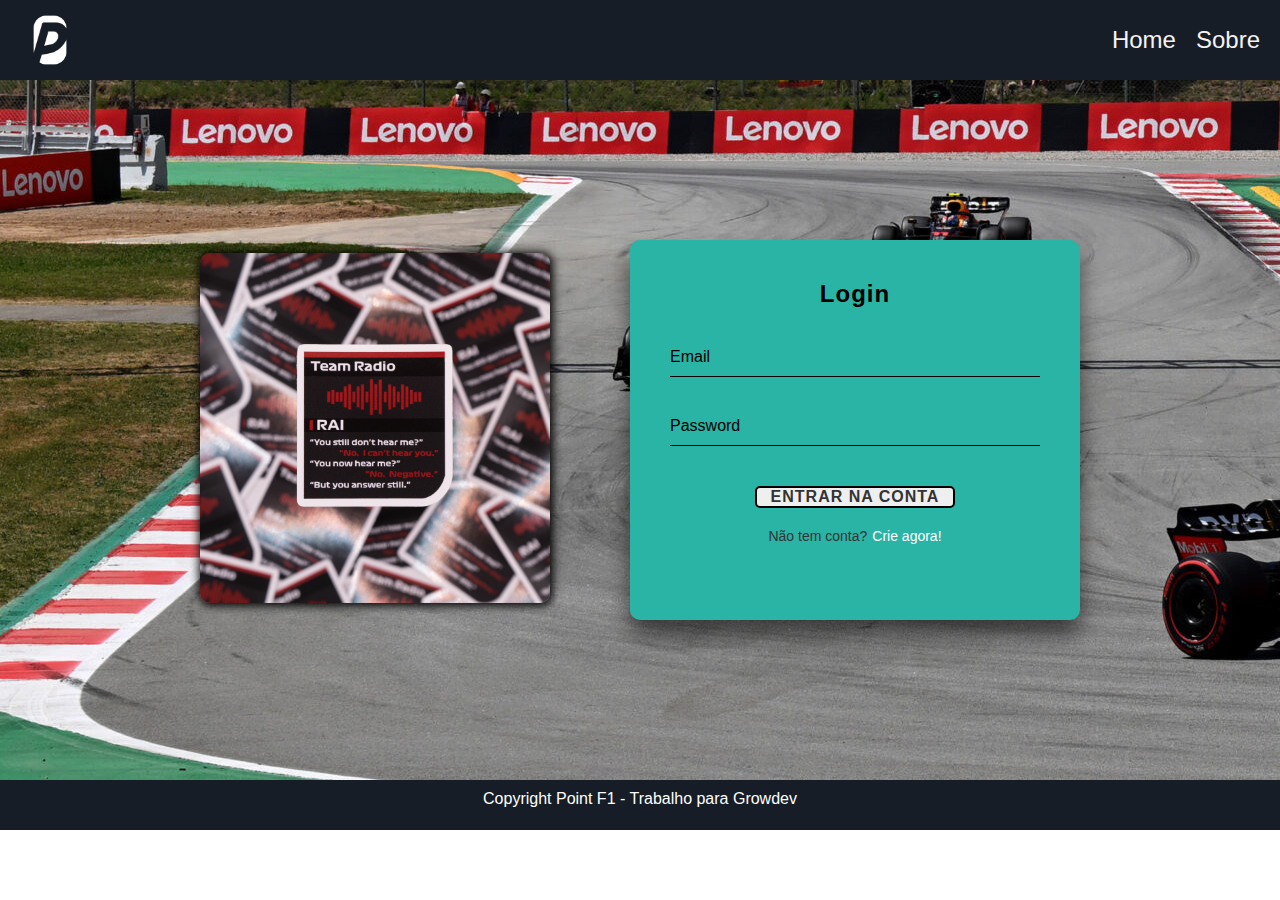
<file: index.html>
<!DOCTYPE html>
<html lang="pt-br">

<head>
  <meta charset="UTF-8" />
  <meta http-equiv="X-UA-Compatible" content="IE=edge" />
  <meta name="viewport" content="width=device-width, initial-scale=1.0" />
  <title>AGENDA PONT F1 - SEU AGREGADOR DE RECADOS DA FORMULA 1</title>
  <link rel="stylesheet" href="./css/style.css" />
</head>

<body>
  <header>
    <div class="container">
      <img src="./img/Prancheta 36.png" alt="logo" />
      <nav class="header_links">
        <ul>
          <li><a href="index.html">Home</a></li>
          <li><a href="sobre.html">Sobre</a></li>
        </ul>
      </nav>
    </div>
  </header>
  <main>
    <div class="container_main">
      <div>
        <img src="img/radiof1.jpg" alt="" class="img_radio" />
      </div>
      <div class="box_login">


        <div class="login-box">
          <p>Login</p>
          <form id="login" onsubmit="loginUsuario(event)">
            <div class="user-box">
              <input required name="emailLogin" type="text" id="emailLogin">
              <label for="emailLogin">Email</label>
            </div>
            <div class="user-box">
              <input required name="senhaLogin" type="password" id="senhaLogin">
              <label for="senhaLogin">Password</label>
            </div>
            <button type="submit" class="buttonCadastro" id="botaoLogin">
              <p id="textButton">Entrar na Conta</p>
            </button>

          </form>
          <p>Não tem conta? <a href="novousuario.html" class="a2">Crie agora!</a></p>
        </div>

      </div>

    </div>

  </main>
  <footer>
    <div class="container-footer">
      <p>Copyright Point F1 - Trabalho para Growdev</p>
    </div>
  </footer>

  <script src="js/login.js"></script>
</body>

</html>
</file>
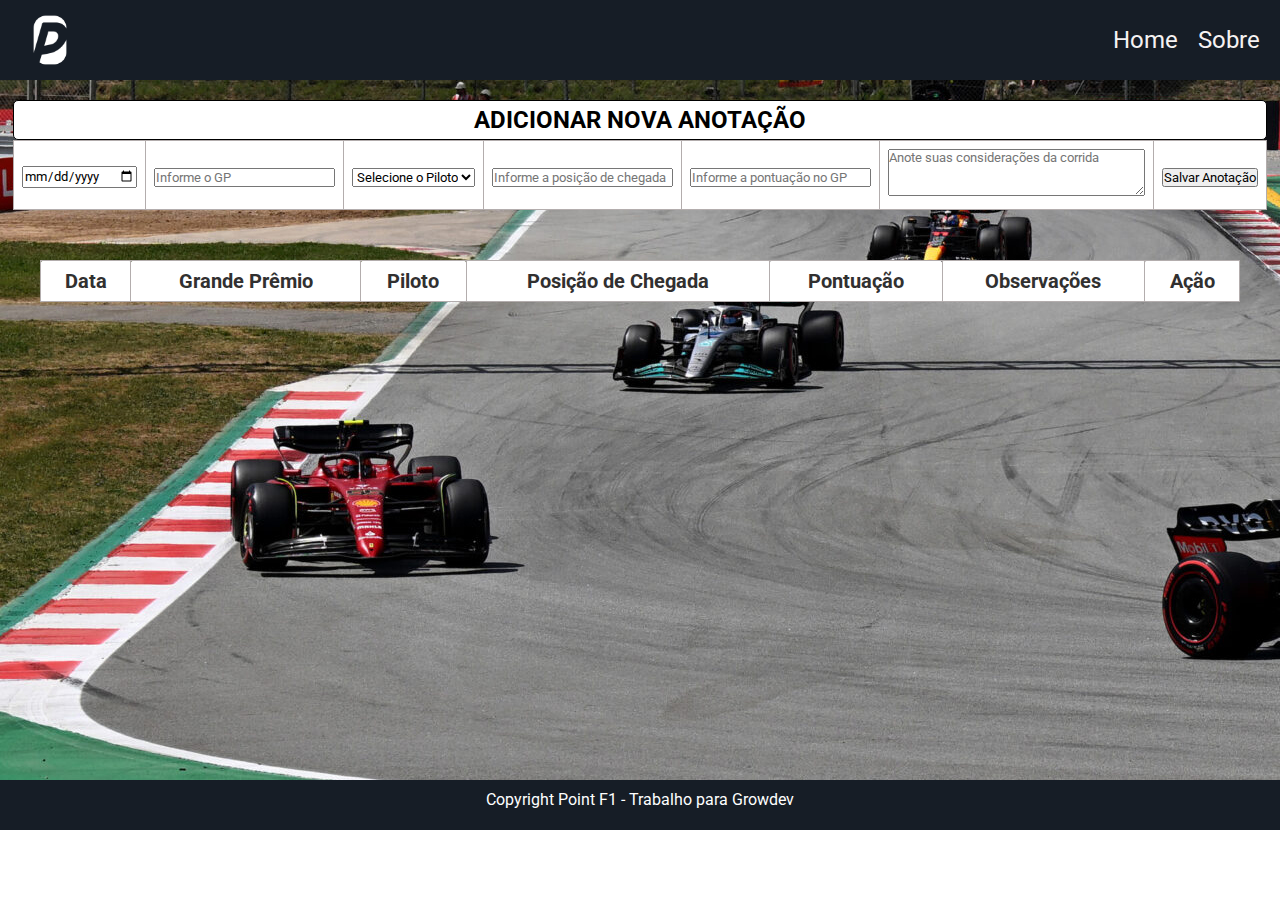
<file: anotacoes.html>
<!DOCTYPE html>
<html lang="pt-br">

<head>
  <meta charset="UTF-8" />
  <meta http-equiv="X-UA-Compatible" content="IE=edge" />
  <meta name="viewport" content="width=device-width, initial-scale=1.0" />
  <title>AGENDA PONT F1 - SEU AGREGADOR DE RECADOS DA FORMULA 1</title>
  <link rel="stylesheet" href="css/styleanot.css" />

</head>

<body>
  <header>
    <div class="container">
      <img src="./img/Prancheta 36.png" alt="logo" />
      <nav class="header_links">
        <ul>
          <li><a href="index.html">Home</a></li>
          <li><a href="sobre.html">Sobre</a></li>
        </ul>
      </nav>
    </div>
  </header>
  <main>



    <div class="container_main">

      <div class="anotacoes">
        <form id="formAnotacoes" onsubmit="cadastrarAnotacoes(event)">
          <table class="tabelaAnotacoes">
            <div class="meuRecado">
              <h2>Adicionar nova anotação</h2>
            </div>
            <tr>
              <td>
                <label for="data"></label>
                <input type="date" name="dataInf" id="dataInf">
              </td>
              <td>
                <label for="corrida"></label>
                <input type="text" name="corrida" id="corrida" placeholder="Informe o GP">
              </td>
              <td>
                <label for="piloto"></label>
                <select type="text" name="piloto" id="piloto" placeholder="Informe o Piloto">
                  <option value="" disabled selected>Selecione o Piloto</option>
                  <option value="Verstappen">Max Verstappen</option>
                  <option value="Perez">Sergio Perez</option>
                  <option value="Leclerc">Charles Leclerc</option>
                  <option value="Sainz">Carlos Sainz</option>
                  <option value="Hamilton">Lewis Hamilton</option>
                  <option value="Russell">George Russell</option>
                  <option value="Alonso">Fernando Alonso</option>
                  <option value="Stroll">Lance Stroll</option>
                  <option value="Gasly">Pierre Gasly</option>
                  <option value="Ocon">Esteban Ocon</option>
                  <option value="Norris">Lando Norris</option>
                  <option value="Piastri">Oscar Piastri</option>
                  <option value="Bottos">Valtteri Bottas</option>
                  <option value="Zhou">Guanyu Zhou</option>
                  <option value="Tsunoda">Yuki Tsunoda</option>
                  <option value="Vries">Nyck De Vries</option>
                  <option value="Magnussen">Kevin Magnussen</option>
                  <option value="Hulkenberg">Nico Hulkenberg</option>
                  <option value="Albon">Alex Albon</option>
                  <option value="Sargeant">Logan Sargeant</option>
                </select>
              </td>
              <td>
                <label for="posicaoChegada"></label>
                <input type="text" name="posicaoChegada" id="posicaoChegada" placeholder="Informe a posição de chegada">
              </td>
              <td>
                <label for="pontuacaoPiloto"></label>
                <input type="number" name="pontuacaoPiloto" id="pontuacaoPiloto" placeholder="Informe a pontuação no GP">
              </td>
              <td>
                <label for="observacoesDaCorrida"></label>
                <textarea name="observacoesDaCorrida" id="observacoesDaCorrida" cols="30" rows="03" placeholder="Anote suas considerações da corrida"></textarea>
              </td>
              <td>
                <button type="submit" id="botaoSubmit">Salvar Anotação</button>
              </td>
            </tr>
          </table>
        </form>
      </div>

      <div id="ContainerTabela">
        <table id="tabela">
          <thead>
            <tr id="cabecalho">
              <th>Data</th>
              <th>Grande Prêmio</th>
              <th>Piloto</th>
              <th>Posição de Chegada</th>
              <th>Pontuação</th>
              <th>Observações</th>
              <th>Ação</th>
            </tr>
          </thead>
          <tbody id="tBody">

          </tbody>
        </table>
      </div>

      <!-- <table class="table">
        <tr>
          <th>Data</th>
          <th>Grande Prêmio</th>
          <th>Piloto</th>
          <th>Posição de Chegada</th>
          <th>Pontuação</th>
          <th>Observações</th>
          <th>Ação</th>


        </tr>

        <tbody id="tBody">




        </tbody>
      </table> -->

    </div>







    <footer>
      <div class="container-footer">
        <p>Copyright Point F1 - Trabalho para Growdev</p>
      </div>
    </footer>

    <script src="js/anotacoes.js"></script>
</body>

</html>
</file>
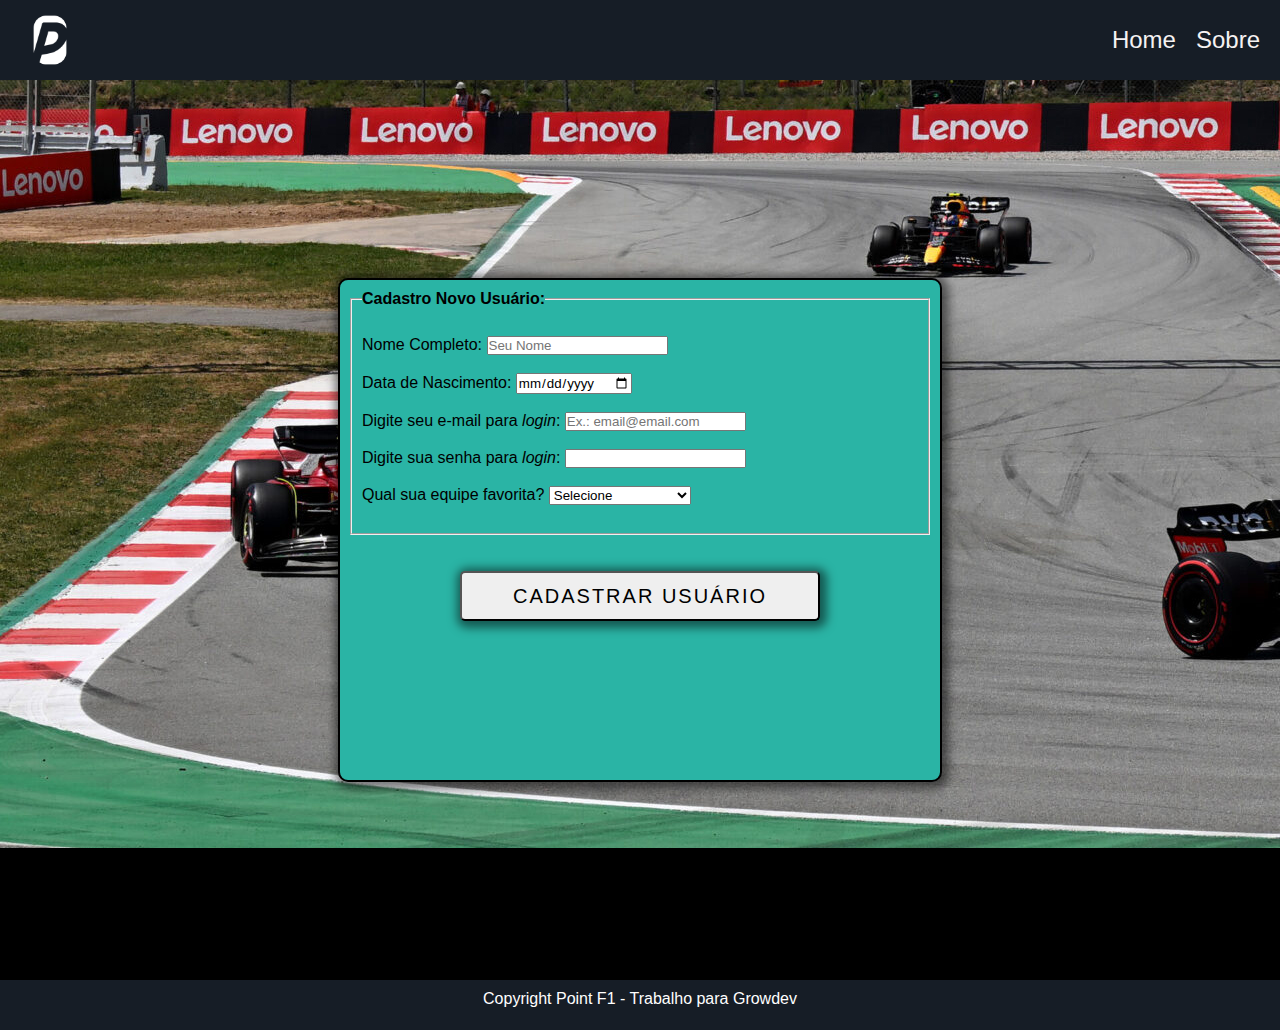
<file: novousuario.html>
<!DOCTYPE html>
<html lang="pt-br">

<head>
  <meta charset="UTF-8" />
  <meta http-equiv="X-UA-Compatible" content="IE=edge" />
  <meta name="viewport" content="width=device-width, initial-scale=1.0" />
  <title>AGENDA PONT F1 - SEU AGREGADOR DE RECADOS DA FORMULA 1</title>
  <link rel="stylesheet" href="./css/style-new.css" />
</head>

<body>
  <header>
    <div class="container">
      <img src="./img/Prancheta 36.png" alt="logo" />
      <nav class="header_links">
        <ul>
          <li><a href="index.html">Home</a></li>
          <li><a href="sobre.html">Sobre</a></li>
        </ul>
      </nav>
    </div>
  </header>
  <main>
    <div class="container_main">
      <form action="" class="formularioCadastro" id="formularioCadastro" onsubmit="signup(event)">
        <fieldset>
          <legend><strong>Cadastro Novo Usuário:</strong></legend>
          <br>
          <label for="nomeCompleto">Nome Completo:</label>
          <input type="text" id="nomeCompleto" name="nomeCompleto" placeholder="Seu Nome" required>
          <br>
          <br>
          <label for="dataNascimento">Data de Nascimento:</label>
          <input type="date" name="dataNascimento" id="dataNascimento">
          <br><br>
          <label for="emailLogin">Digite seu e-mail para <i>login</i>:</label>
          <input type="email" name="emailLogin" id="emailLogin" placeholder="Ex.: email@email.com" required>
          <br><br>
          <label for="senhaLogin">Digite sua senha para <i>login</i>:</label>
          <input type="password" name="senhaLogin" id="senhaLogin" required>
          <br><br>
          <label for="equipeTorcida">Qual sua equipe favorita? </label>
          <select name="equipeTorcida" id="equipeTorcida">
            <option value="" disabled selected>Selecione</option>
            <option value="">Red Bull Racing</option>
            <option value="">Scuderia Ferrari</option>
            <option value="">Mercedes AMG</option>
            <option value="">Alpine F1</option>
            <option value="">McLaren F1</option>
            <option value="">Alfa Romeo</option>
            <option value="">Aston Martin</option>
            <option value="">Haas F1</option>
            <option value="">Scuderia AlphaTauri</option>
            <option value="">Williams Racing</option>
          </select>
          <br><br>
        </fieldset>
        <br>
        <br>
        <button type="submit" class="buttonCadastro">Cadastrar Usuário</button>

      </form>

    </div>
  </main>
  <footer>
    <div class="container-footer">
      <p>Copyright Point F1 - Trabalho para Growdev</p>
    </div>
  </footer>

  <script src="./js/novousuario.js"></script>
</body>

</html>
</file>
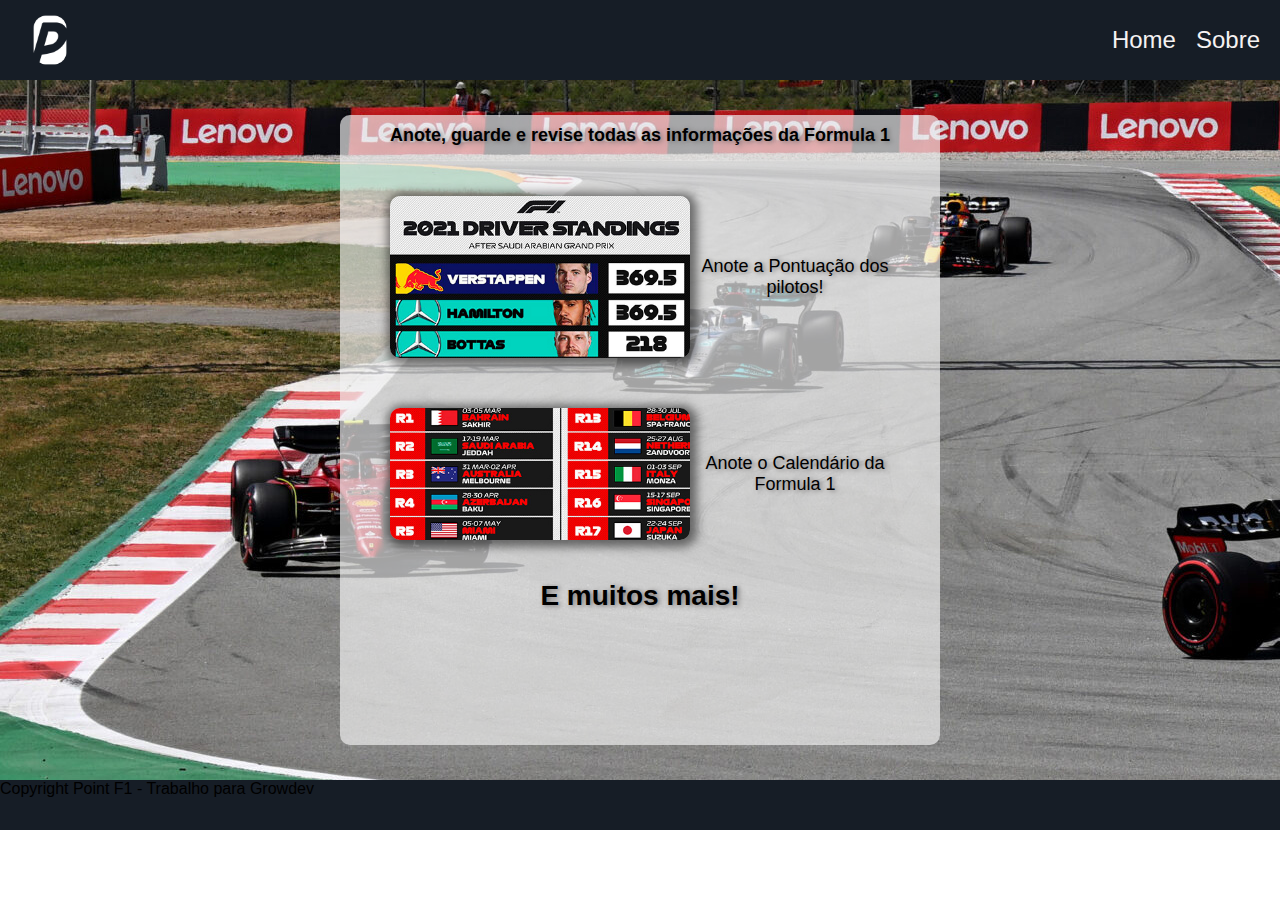
<file: sobre.html>
<!DOCTYPE html>
<html lang="pt-br">

<head>
  <meta charset="UTF-8" />
  <meta http-equiv="X-UA-Compatible" content="IE=edge" />
  <meta name="viewport" content="width=device-width, initial-scale=1.0" />
  <title>AGENDA PONT F1 - SEU AGREGADOR DE RECADOS DA FORMULA 1</title>
  <link rel="stylesheet" href="./css/style-sobre.css" />
</head>

<body>
  <header>
    <div class="container">
      <img src="./img/Prancheta 36.png" alt="logo" />
      <nav class="header_links">
        <ul>
          <li><a href="index.html">Home</a></li>
          <li><a href="sobre.html">Sobre</a></li>
        </ul>
      </nav>
    </div>
  </header>
  <main>
    <div class="container_main">
      <div class="content_main">
        <h3>Anote, guarde e revise todas as informações da Formula 1</h3>
        <div class="pontos_f1">
          <img src="img/pontos f1.jpg" alt="">
          <p>Anote a Pontuação dos pilotos!</p>
        </div>
        <div class="calend_f1">
          <img src="img/calend f1.jpg" alt="">
          <p>Anote o Calendário da Formula 1</p>
        </div>
        <h5>E muitos mais!</h5>
      </div>

    </div>
  </main>
  <footer>
    <div class="container-footer">
      <p>Copyright Point F1 - Trabalho para Growdev</p>
    </div>
  </footer>
</body>

</html>
</file>
<file: css/style.css>
* {
  margin: 0;
  padding: 0;
  font-family: 'Roboto', sans-serif;
}


  @import url('https://fonts.googleapis.com/css2?family=Roboto:wght@500&display=swap');


header .container {
  background-color: #161d26;
  display: flex;
  justify-content: space-between;
  align-items: center;
  height: 80px;
}

header img {
  width: 100px;
}

.header_links ul {
  display: flex;
  list-style-type: none;
}

header h1 {
  color: #d9d9d9;
  margin: 0px 0px 0px 20px;
}

li a {
  text-decoration: none;
  margin: 0px 20px 0px 0px;
  color: #f5f2f2;
  font-size: 1.5em;
}

/* COPRO */

.container_main {
  height: 700px;
  background: url(../img/background2.jpg) no-repeat;
  background-color: black;
  display: flex;
  justify-content: space-between;
  align-items: center;
}

.img_radio {
  width: 350px;
  height: 350px;
  margin-left: 200px;
  border-radius: 10px;
  box-shadow: 1px 1px 10px 2px black;
}

.box_login {
  border-radius: 10px;
  margin-right: 200px;
  display: flex;
  flex-direction: column;
  align-items: center;
}

/* BUTTONS DE LOGIN E SENHA */

.login-box {

  width: 450px;
  height: 380px;
  padding: 40px;
  background:#2AB4A5;
  box-sizing: border-box;
  box-shadow: 0 15px 25px rgba(0,0,0,.6);
  border-radius: 10px;
}

.login-box p:first-child {
  margin: 0 0 30px;
  padding: 0;
  color: black;
  text-align: center;
  font-size: 1.5rem;
  font-weight: bold;
  letter-spacing: 1px;
}

.login-box .user-box {
  position: relative;
}

.login-box .user-box input {
  width: 100%;
  padding: 10px 0;
  font-size: 16px;
  color: black;
  margin-bottom: 30px;
  border: none;
  border-bottom: 1px solid black;
  outline: none;
  background: transparent;
}

.login-box .user-box label {
  position: absolute;
  top: 0;
  left: 0;
  padding: 10px 0;
  font-size: 16px;
  color: black;
  pointer-events: none;
  transition: .5s;
}

.login-box .user-box input:focus ~ label,
.login-box .user-box input:valid ~ label {
  top: -20px;
  left: 0;
  color: black;
  font-size: 12px;
}

.login-box form button {
  width: 200px;
  display: flex;
  color: black;
  border: 2px solid black;
  font-size: 16px;
  text-transform: uppercase;
  transition: .5s;
  margin: 0px auto;
  margin-top: 10px;
  margin-bottom: 20px;
  letter-spacing: 3px ;
  cursor: pointer;
  border-radius: 5px;
}

#textButton {
  text-align: center;
  font-size: 16px;

  
}

.login-box button:hover {
  background: red;
  color: white;
  border-radius: 5px;
}

#textButton:hover {
  background: red;
  color: white;
  border-radius: 5px;
  transition: .5s;
}

.login-box button span {
  position: absolute;
  /* display: block; */
}


.login-box p:last-child {
  color: #333333;
  font-size: 14px;
 display: flex;
  margin: 0 auto;
  justify-content: center;

}

.login-box a.a2 {
  color: white;
  text-decoration: none;
  margin-left: 05px;
}

.login-box a.a2:hover {
  background: transparent;
  color: red;
  border-radius: 5px;
  transition: 0.5s;

}

/* RODAPÉ */

.container-footer {
  height: 50px;
  background-color: #161d26;
  color: white;

}

.container-footer p{
  padding-top: 10px;
  text-align: center;
}
</file>
<file: css/styleanot.css>
@import url('https://fonts.googleapis.com/css2?family=Roboto:wght@500&display=swap');

* {
  margin: 0;
  padding: 0;
  font-family: 'Roboto', sans-serif;
}


  

header .container {
  background-color: #161d26;
  display: flex;
  justify-content: space-between;
  align-items: center;
  height: 80px;
}

header img {
  width: 100px;
}

.header_links ul {
  display: flex;
  list-style-type: none;
}

header h1 {
  color: #d9d9d9;
  margin: 0px 0px 0px 20px;
}

li a {
  text-decoration: none;
  margin: 0px 20px 0px 0px;
  color: #f5f2f2;
  font-size: 1.5em;
}

  
  /* COPRO */
  
 .container_main {
    height: 700px;
    background: url(../img/background2.jpg) no-repeat;
    background-color: black;
    display: flex;
    flex-direction: column;
    align-items: center;
  }



/* TABELA */


.tabelaAnotacoes {
  background-color: white;
  font-family: arial, sans-serif;
  border-radius: 05px;
  margin-bottom: 50px;
  border-collapse: collapse;
}

.meuRecado {
  text-align: center;
  border: 1px solid black;
  margin-top: 20px;
  padding: 05px;
  background-color: white;
  border-radius: 05px;
  text-transform: uppercase;
}



  #tabela {
    border:1px solid #b3adad;
    border-collapse:collapse;
    padding:5px;
    width: 1200px;
  }
  #cabecalho{
    border:1px solid #b3adad;
    padding:5px;
    background: #f0f0f0;
    color: #313030;
  }
  tr, td, th {
    border:1px solid #b3adad;
    text-align:center;
    padding:5px;
    background: #ffffff;
    color: #313030;
    padding: 8px;
    text-align: center;
    border-radius: 2px;
    font-size: 20px;
  }

  













  
  /* RODAPÉ */
  
  .container-footer {
    height: 50px;
    background-color: #161d26;
    color: white;
  
  }
  
  .container-footer p{
    padding-top: 10px;
    text-align: center;
  }
</file>
<file: css/style-new.css>
* {
  margin: 0;
  padding: 0;
  font-family: 'Roboto', sans-serif;
}


  @import url('https://fonts.googleapis.com/css2?family=Roboto:wght@500&display=swap');

  
  header .container {
    background-color: #161d26;
    display: flex;
    justify-content: space-between;
    align-items: center;
    height: 80px;
  }
  
  header img {
    width: 100px;
  }
  
  .header_links ul {
    display: flex;
    list-style-type: none;
  }
  
  header h1 {
    color: #d9d9d9;
    margin: 0px 0px 0px 20px;
  }
  
  li a {
    text-decoration: none;
    margin: 0px 20px 0px 0px;
    color: #f5f2f2;
    font-size: 1.5em;
  }
  
  /* COPRO */
  
  .container_main {
    height: 100vh;
    background: url(../img/background2.jpg) no-repeat;
    background-color: black;
    display: flex;    
    justify-content: center;
    align-items: center;
    
    
  }



  .formularioCadastro {
    width: 600px;
    height: 500px;
    background-color: #2AB4A5;
    margin-top: 20px;
    margin-bottom: 20px;
    display: flex;
    flex-direction: column;
    border: 2px solid black;
    border-radius: 10px;
    box-shadow: 2px 2px 10px 5px rgba(0, 0, 0, 0.5);
    

  }

  .formularioCadastro fieldset {
    margin: 10px 10px 10px 10px;
    padding: 10px;
    
  }

  .formularioCadastro button {
    width:60%;
    height: 50px;
    margin: auto;
    margin-top: -10px;
    border-radius: 05px;
    font-size: 20px;
    text-transform: uppercase;
    letter-spacing: 2px ;
    box-shadow: 2px 2px 10px 5px rgba(0, 0, 0, 0.5);
    cursor: pointer;
    transition: .5s;
  
  }


  .buttonCadastro:hover {
    background: red;
    color: white;
    border-radius: 5px;
    transition: .5s;
  }

/* Footer */

.container-footer {
  height: 50px;
  background-color: #161d26;
  color: white;

}

.container-footer p{
  padding-top: 10px;
  text-align: center;
}
</file>
<file: css/style-sobre.css>
* {
  margin: 0;
  padding: 0;
  font-family: 'Roboto', sans-serif;
  color: black
  
}


  @import url('https://fonts.googleapis.com/css2?family=Roboto:wght@500&display=swap');

  
  header .container {
    background-color: #161d26;
    display: flex;
    justify-content: space-between;
    align-items: center;
    height: 80px;
  }
  
  header img {
    width: 100px;
  }
  
  .header_links ul {
    display: flex;
    list-style-type: none;
  }
  
  header h1 {
    color: #d9d9d9;
    margin: 0px 0px 0px 20px;
  }
  
  li a {
    text-decoration: none;
    margin: 0px 20px 0px 0px;
    color: #f5f2f2;
    font-size: 1.5em;
  }
  
  /* COPRO */
  
  .container_main {
    height: 700px;
    background: url(../img/background2.jpg) no-repeat;
    background-color: black;
    display: flex;
    justify-content: center;
    align-items: center;
  }

  .content_main {
    background-color: #f1f1f2ac;
    width: 600px;
    height: 70vh;
    border-radius: 10px;
    text-align: center;

  }

  .content_main h3 {
    margin-top: 10px;
    color: rgb(0, 0, 0);
    text-shadow: 2px 1px 5px  rgb(115, 112, 112);
    font-size: 18px;

  }

  .pontos_f1 {
    margin: 50px 50px 20px;
    display: flex;
    justify-content: center;
    align-items: center;
    
  }

  .pontos_f1 p {
    color: rgb(0, 0, 0);
    text-shadow: 2px 1px 5px  rgb(115, 112, 112);
    font-size: 18px;
  
  }
  .pontos_f1 img{
    width: 300px;
    height: 30%;
    margin-right: 10px;
    border-radius: 10px;
    box-shadow: 2px 2px 10px 5px rgba(0, 0, 0, 0.5);
    
 
  }

  .calend_f1{
    margin: 50px 50px 20px;
    display: flex;
    justify-content: center;
    align-items: center;
  }
  
  .calend_f1 img{
    width: 300px;
    height: 30%;
    margin-right: 10px;
    border-radius: 10px;
    box-shadow: 2px 2px 10px 5px rgba(0, 0, 0, 0.5);

  }

  .calend_f1 p {
    color: rgb(0, 0, 0);
    text-shadow: 2px 1px 5px  rgb(115, 112, 112);
    font-size: 18px;
  
  }

  .content_main h5 {
    color: rgb(0, 0, 0);
    text-shadow: 2px 1px 5px  rgb(115, 112, 112);
    font-size: 28px;
    padding-top: 20px;
  }






  
  
  /* BUTTONS DE LOGIN E SENHA */
  
  .form {
    height: 330px;
    display: flex;
    flex-direction: column;
    gap: 10px;
    padding-left: 2em;
    padding-right: 2em;
    margin-bottom: 10px;
    background-color: #171717eb;
    border-radius: 25px;
    transition: 0.4s ease-in-out;
  }
  
  .form:hover {
    transform: scale(1.05);
    border: 1px solid black;
  }
  
  #heading {
    text-align: center;
    margin: 2em;
    color: rgb(255, 255, 255);
    font-size: 1.2em;
  }
  
  .field {
    display: flex;
    align-items: center;
    justify-content: center;
    gap: 0.5em;
    border-radius: 25px;
    padding: 0.6em;
    border: none;
    outline: none;
    color: white;
    background-color: #171717;
    box-shadow: inset 2px 5px 10px rgb(5, 5, 5);
  }
  
  .input-icon {
    height: 1.3em;
    width: 1.3em;
    fill: white;
  }
  
  .input-field {
    background: none;
    border: none;
    outline: none;
    width: 100%;
    color: #d3d3d3;
  }
  
  .form .btn {
    display: flex;
    justify-content: center;
    flex-direction: row;
    margin-top: 2.5em;
  }
  
  .button1 {
    padding: 0.5em;
    padding-left: 1.1em;
    padding-right: 1.1em;
    border-radius: 5px;
    margin-right: 0.5em;
    border: none;
    outline: none;
    transition: 0.4s ease-in-out;
    background-color: #252525;
    color: white;
  }
  
  .button1:hover {
    background-color: black;
    color: white;
  }
  
  .button2 {
    padding: 0.5em;
    padding-left: 2.3em;
    padding-right: 2.3em;
    border-radius: 5px;
    border: none;
    outline: none;
    transition: 0.4s ease-in-out;
    background-color: #252525;
    color: white;
  }
  
  .button2:hover {
    background-color: black;
    color: white;
  }
  
  .button3 {
    margin-bottom: 3em;
    padding: 0.5em;
    border-radius: 5px;
    border: none;
    outline: none;
    transition: 0.4s ease-in-out;
    background-color: #252525;
    color: white;
  }
  
  .button3:hover {
    background-color: red;
    color: white;
  }
  
  /* RODAPÉ */
  
  .container-footer {
    height: 50px;
    background-color: #161d26;
    color: white;
  }
</file>
